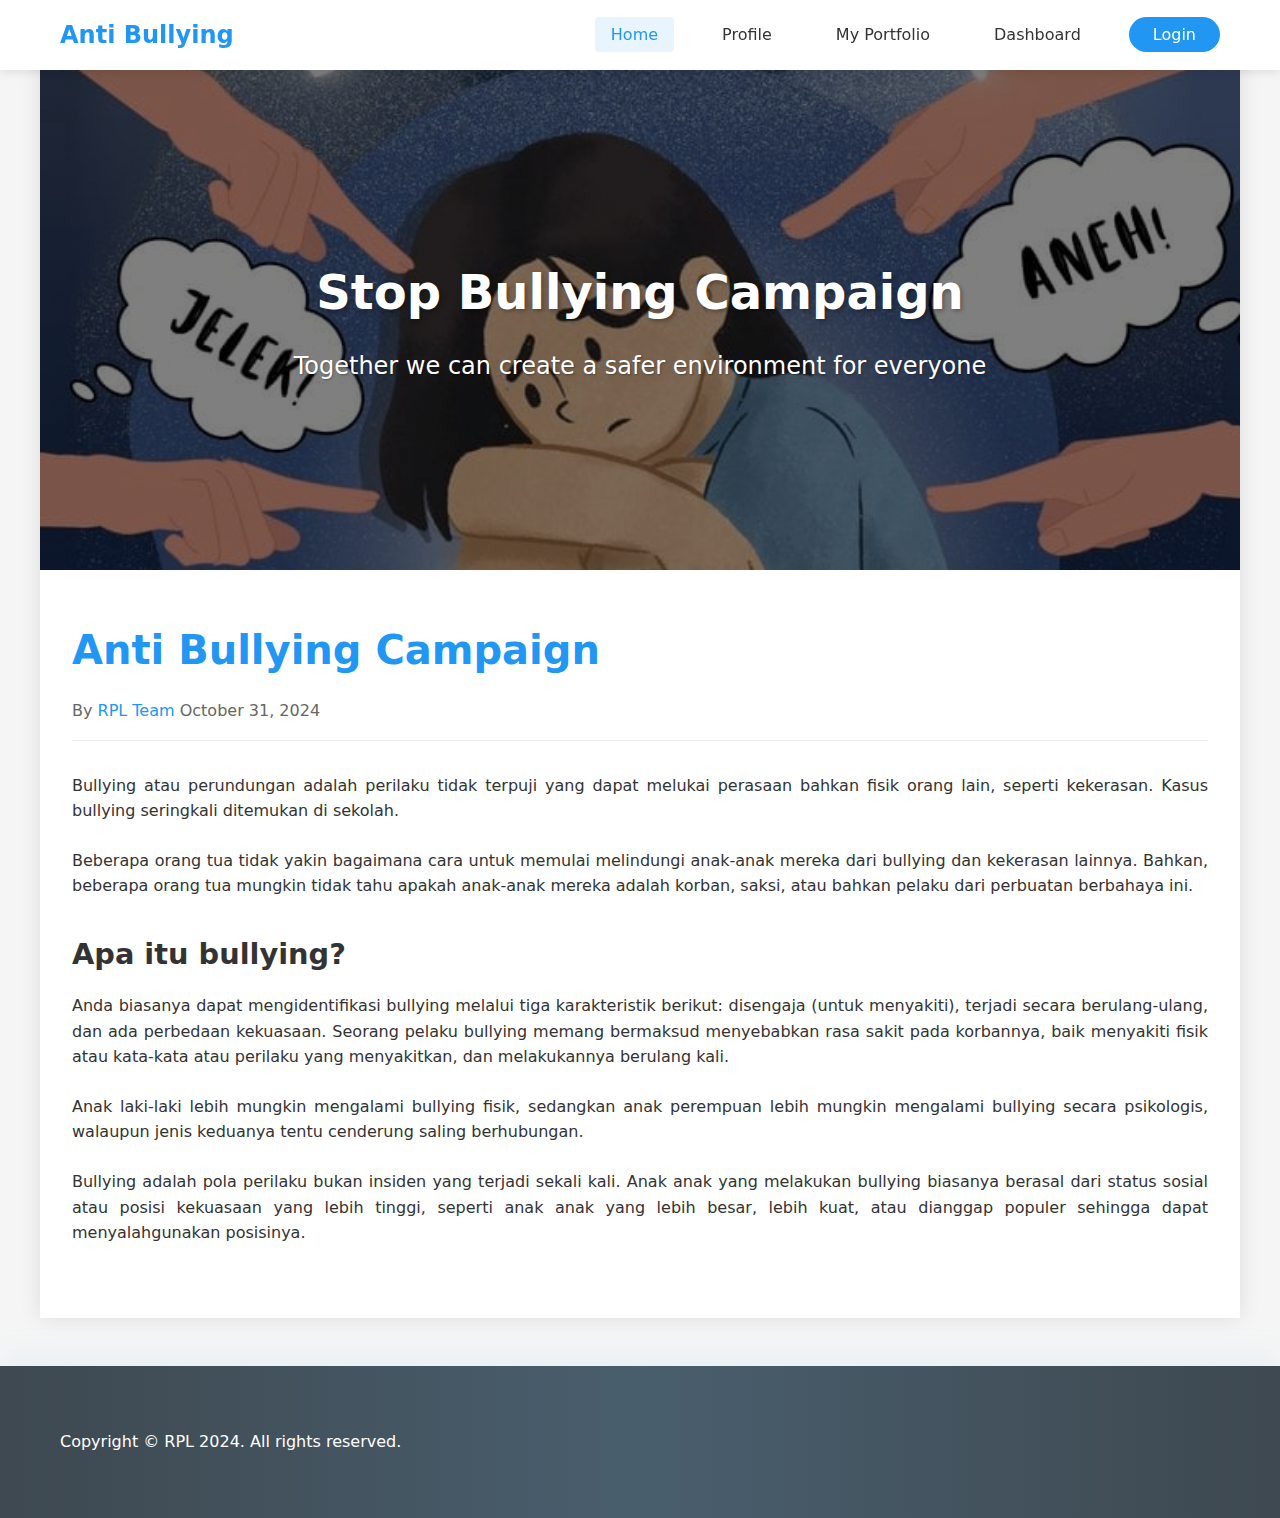
<file: public/index.html>
<!DOCTYPE html>
<html lang="en">
<head>
    <meta charset="UTF-8">
    <meta name="viewport" content="width=device-width, initial-scale=1.0">
    <link rel="stylesheet" type="text/css" href="css/style.css">
    <title>Anti Bullying Campaign</title>
</head>
<body>
    <header class="header">
        <nav class="nav-container">
            <div class="logo">
                <a href="#">Anti Bullying</a>
            </div>
            <ul class="nav-menu">
                <li><a href="#" class="active">Home</a></li>
                <li><a href="profile.html">Profile</a></li>
                <li><a href="my_portofolio.html">My Portfolio</a></li>
                <li><a href="#">Dashboard</a></li>
                <li class="login-btn"><a href="login.html">Login</a></li>
            </ul>
            <div class="hamburger">
                <span class="bar"></span>
                <span class="bar"></span>
                <span class="bar"></span>
            </div>
        </nav>
    </header>

    <main class="container">
        <section class="hero">
            <h1 class="hero-title">Stop Bullying Campaign</h1>
            <p class="hero-subtitle">Together we can create a safer environment for everyone</p>
        </section>

        <article class="content">
            <h2 class="article-title">Anti Bullying Campaign</h2>
            <div class="article-meta">
                <span class="author">By <a href="#">RPL Team</a></span>
                <span class="date">October 31, 2024</span>
            </div>

            <div class="article-content">
                <p>Bullying atau perundungan adalah perilaku tidak terpuji yang dapat melukai perasaan 
                bahkan fisik orang lain, seperti kekerasan. Kasus bullying seringkali ditemukan di 
                sekolah.</p>

                <p>Beberapa orang tua tidak yakin bagaimana cara untuk memulai melindungi anak-anak mereka 
                dari bullying dan kekerasan lainnya. Bahkan, beberapa orang tua mungkin tidak tahu apakah 
                anak-anak mereka adalah korban, saksi, atau bahkan pelaku dari perbuatan berbahaya ini.</p>

                <h3>Apa itu bullying?</h3>
                <p>Anda biasanya dapat mengidentifikasi bullying melalui tiga karakteristik berikut: 
                disengaja (untuk menyakiti), terjadi secara berulang-ulang, dan ada perbedaan kekuasaan. 
                Seorang pelaku bullying memang bermaksud menyebabkan rasa sakit pada korbannya, baik 
                menyakiti fisik atau kata-kata atau perilaku yang menyakitkan, dan melakukannya berulang 
                kali.</p>

                <p>Anak laki-laki lebih mungkin mengalami bullying fisik, sedangkan anak perempuan lebih 
                mungkin mengalami bullying secara psikologis, walaupun jenis keduanya tentu cenderung 
                saling berhubungan.</p>

                <p>Bullying adalah pola perilaku bukan insiden yang terjadi sekali kali. Anak anak yang 
                melakukan bullying biasanya berasal dari status sosial atau posisi kekuasaan yang lebih 
                tinggi, seperti anak anak yang lebih besar, lebih kuat, atau dianggap populer sehingga 
                dapat menyalahgunakan posisinya.</p>
            </div>
        </article>
    </main>

    <footer class="footer">
        <div class="footer-content">
            <p class="copyright">Copyright © RPL 2024. All rights reserved.</p>
            <div class="social-links">
                <a href="#" aria-label="Facebook">Facebook</a>
                <a href="#" aria-label="Twitter">Twitter</a>
                <a href="#" aria-label="Instagram">Instagram</a>
            </div>
        </div>
    </footer>

    <script>
        const hamburger = document.querySelector('.hamburger');
        const navMenu = document.querySelector('.nav-menu');

        hamburger.addEventListener('click', () => {
            hamburger.classList.toggle('active');
            navMenu.classList.toggle('active');
        });
    </script>
</body>
</html>
</file>
<file: public/css/style.css>
*, *::before, *::after {
    margin: 0;
    padding: 0;
    box-sizing: border-box;
}

:root {
    --primary-color: #2196f3;
    --secondary-color: #f5f5f5;
    --accent-color: #ff4081;
    --text-color: #333;
    --text-light: #666;
    --white: #ffffff;
    --max-width: 1200px;
    --header-height: 70px;
    --transition: all 0.3s ease-in-out;
}

body {
    font-family: 'Segoe UI', system-ui, sans-serif;
    line-height: 1.6;
    color: var(--text-color);
    background-color: var(--secondary-color);
    grid-template-rows: auto 1fr auto;
    display: grid;
}

.header {
    background: var(--white);
    box-shadow: 0 2px 10px rgba(0, 0, 0, 0.1);
    position: fixed;
    width: 100%;
    top: 0;
    z-index: 1000;
}

.nav-container {
    max-width: var(--max-width);
    margin: 0 auto;
    padding: 0 20px;
    display: flex;
    justify-content: space-between;
    align-items: center;
    height: var(--header-height);
}

.logo a {
    font-size: 1.5rem;
    font-weight: bold;
    color: var(--primary-color);
    text-decoration: none;
    transition: var(--transition);
}

.logo a:hover {
    color: var(--accent-color);
}

.nav-menu {
    display: flex;
    list-style: none;
    gap: 2rem;
}

.nav-menu a {
    color: var(--text-color);
    text-decoration: none;
    font-weight: 500;
    transition: var(--transition);
    padding: 0.5rem 1rem;
    border-radius: 4px;
}

.nav-menu a:hover, .nav-menu a.active {
    color: var(--primary-color);
    background-color: rgba(33, 150, 243, 0.1);
}

.login-btn a {
    background-color: var(--primary-color);
    color: var(--white);
    padding: 0.5rem 1.5rem;
    border-radius: 25px;
}

.login-btn a:hover {
    background-color: var(--accent-color);
    color: var(--white);
}

.hero {
    height: 500px;
    background: linear-gradient(rgba(0, 0, 0, 0.5), rgba(0, 0, 0, 0.5)),
                url('bullying.jpg') no-repeat center;
    background-size: cover;
    display: flex;
    flex-direction: column;
    justify-content: center;
    align-items: center;
    text-align: center;
    color: var(--white);
    padding: 0 20px;
    margin-top: var(--header-height);
}

.hero-title {
    font-size: 3rem;
    margin-bottom: 1rem;
    text-shadow: 2px 2px 4px rgba(0, 0, 0, 0.3);
}

.hero-subtitle {
    font-size: 1.5rem;
    text-shadow: 1px 1px 2px rgba(0, 0, 0, 0.3);
}

.container {
    max-width: var(--max-width);
    margin: 0 auto;
    background: var(--white);
    box-shadow: 0 0 20px rgba(0, 0, 0, 0.1);
}

.content {
    padding: 3rem 2rem;
}

.article-title {
    font-size: 2.5rem;
    color: var(--primary-color);
    margin-bottom: 1rem;
}

.article-meta {
    color: var(--text-light);
    margin-bottom: 2rem;
    padding-bottom: 1rem;
    border-bottom: 1px solid #eee;
}

.article-meta a {
    color: var(--primary-color);
    text-decoration: none;
}

.article-content h3 {
    font-size: 1.8rem;
    margin: 2rem 0 1rem;
    color: var(--text-color);
}

.article-content p {
    margin-bottom: 1.5rem;
    text-align: justify;
}

:root {
    --light-blue: #7CC2F5;
    --light-blue-glow: rgba(124, 194, 245, 0.3);
    --lighter-blue: #A5D7F7;
}

.footer {
    background: var(--text-color);
    color: var(--white);
    padding: 3rem 0;
    margin-top: 3rem;
    grid-row: 3;
    position: relative;
    overflow: hidden;
    box-shadow: 0 -10px 30px rgba(124, 194, 245, 0.1);
}

/* Subtle gradient overlay */
.footer::before {
    content: '';
    position: absolute;
    top: 0;
    left: -50%;
    width: 200%;
    height: 100%;
    background: linear-gradient(
        90deg,
        transparent,
        var(--light-blue-glow),
        transparent
    );
    animation: elegantShimmer 12s cubic-bezier(0.4, 0, 0.2, 1) infinite;
}

@keyframes elegantShimmer {
    0% {
        transform: translateX(-30%);
    }
    100% {
        transform: translateX(30%);
    }
}

.footer-content {
    max-width: var(--max-width);
    margin: 0 auto;
    padding: 0 20px;
    display: flex;
    justify-content: space-between;
    align-items: center;
    position: relative;
    z-index: 1;
    transition: all 0.6s cubic-bezier(0.4, 0, 0.2, 1);
    flex-wrap: wrap; /* Added for responsiveness */
    gap: 2rem; /* Space between wrapped items */
}

/* Responsive adjustments */
@media (max-width: 768px) {
    .footer-content {
        flex-direction: column;
        text-align: center;
        padding: 0 15px;
    }
}

.social-links {
    display: flex;
    gap: 2rem;
    align-items: center;
    flex-wrap: wrap; /* Allow wrapping on small screens */
    justify-content: center; /* Center on small screens */
}

/* Adjust spacing on mobile */
@media (max-width: 480px) {
    .social-links {
        gap: 1.5rem;
    }
}

.social-links a {
    color: var(--white);
    text-decoration: none;
    font-size: 1.2rem;
    padding: 0.8rem;
    position: relative;
    isolation: isolate;
    transition: all 0.5s cubic-bezier(0.4, 0, 0.2, 1);
    /* Make touch targets larger on mobile */
    min-width: 44px;
    min-height: 44px;
    display: flex;
    align-items: center;
    justify-content: center;
}

/* Elegant hover effect for social links */
.social-links a::before {
    content: '';
    position: absolute;
    inset: 0;
    border-radius: 50%;
    border: 1px solid transparent;
    transition: all 0.4s cubic-bezier(0.4, 0, 0.2, 1);
    transform: scale(1.2);
    opacity: 0;
}

.social-links a:hover {
    color: var(--light-blue);
    transform: translateY(-2px);
}

.social-links a:hover::before {
    border-color: var(--light-blue);
    transform: scale(1);
    opacity: 1;
}

/* Subtle glow effect on hover */
.social-links a:hover {
    text-shadow: 0 0 15px var(--light-blue);
}

/* Elegant click animation */
.social-links a:active {
    transform: scale(0.95) translateY(-2px);
}

/* Smooth entrance animation for social links */
.social-links a {
    opacity: 0;
    animation: fadeInRise 0.8s cubic-bezier(0.4, 0, 0.2, 1) forwards;
    animation-delay: calc(var(--i) * 0.1s);
}

@keyframes fadeInRise {
    from {
        opacity: 0;
        transform: translateY(10px);
    }
    to {
        opacity: 1;
        transform: translateY(0);
    }
}

/* Elegant hover state for entire footer */
.footer:hover::after {
    content: '';
    position: absolute;
    inset: 0;
    background: linear-gradient(
        45deg,
        transparent,
        var(--light-blue-glow),
        transparent
    );
    animation: elegantGlow 2s cubic-bezier(0.4, 0, 0.2, 1) infinite;
}

@keyframes elegantGlow {
    0%, 100% {
        opacity: 0.3;
    }
    50% {
        opacity: 0.6;
    }
}

/* Smooth scroll indicator */
.footer::after {
    content: '';
    position: absolute;
    bottom: 0;
    left: 0;
    width: 100%;
    height: 2px;
    background: linear-gradient(
        90deg,
        transparent,
        var(--light-blue),
        transparent
    );
    opacity: 0;
    transition: opacity 0.6s ease;
}

.footer:hover::after {
    opacity: 0.3;
}

/* Remove hover effects on touch devices */
@media (hover: none) {
    .footer-content:hover {
        transform: none;
    }
    
    .social-links a:hover {
        transform: none;
        text-shadow: none;
    }
}

/* Optimize animations for reduced motion preference */
@media (prefers-reduced-motion: reduce) {
    .footer::before,
    .social-links a,
    .footer:hover::after {
        animation: none;
        transition: none;
    }
}

.hamburger {
    display: none;
    cursor: pointer;
}

.bar {
    display: block;
    width: 25px;
    height: 3px;
    margin: 5px auto;
    transition: var(--transition);
    background-color: var(--text-color);
}

@media (max-width: 768px) {
    .hamburger {
        display: block;
    }

    .hamburger.active .bar:nth-child(2) {
        opacity: 0;
    }

    .hamburger.active .bar:nth-child(1) {
        transform: translateY(8px) rotate(45deg);
    }

    .hamburger.active .bar:nth-child(3) {
        transform: translateY(-8px) rotate(-45deg);
    }

    .nav-menu {
        position: fixed;
        left: -100%;
        top: var(--header-height);
        gap: 0;
        flex-direction: column;
        background-color: var(--white);
        width: 100%;
        text-align: center;
        transition: var(--transition);
        box-shadow: 0 2px 5px rgba(0, 0, 0, 0.1);
    }

    .nav-menu.active {
        left: 0;
    }

    .nav-menu li {
        margin: 16px 0;
    }

    .hero-title {
        font-size: 2rem;
    }

    .hero-subtitle {
        font-size: 1.2rem;
    }

    .footer-content {
        flex-direction: column;
        text-align: center;
        gap: 1rem;
    }

    .social-links {
        margin-top: 1rem;
    }

    .social-links a {
        margin: 0 0.75rem;
    }
}

@media (prefers-reduced-motion: reduce) {
    * {
        animation: none !important;
        transition: none !important;
    }
}

:focus {
    outline: 3px solid var(--primary-color);
    outline-offset: 3px;
}

.visually-hidden {
    position: absolute;
    width: 1px;
    height: 1px;
    padding: 0;
    margin: -1px;
    overflow: hidden;
    clip: rect(0, 0, 0, 0);
    border: 0;
}
</file>
